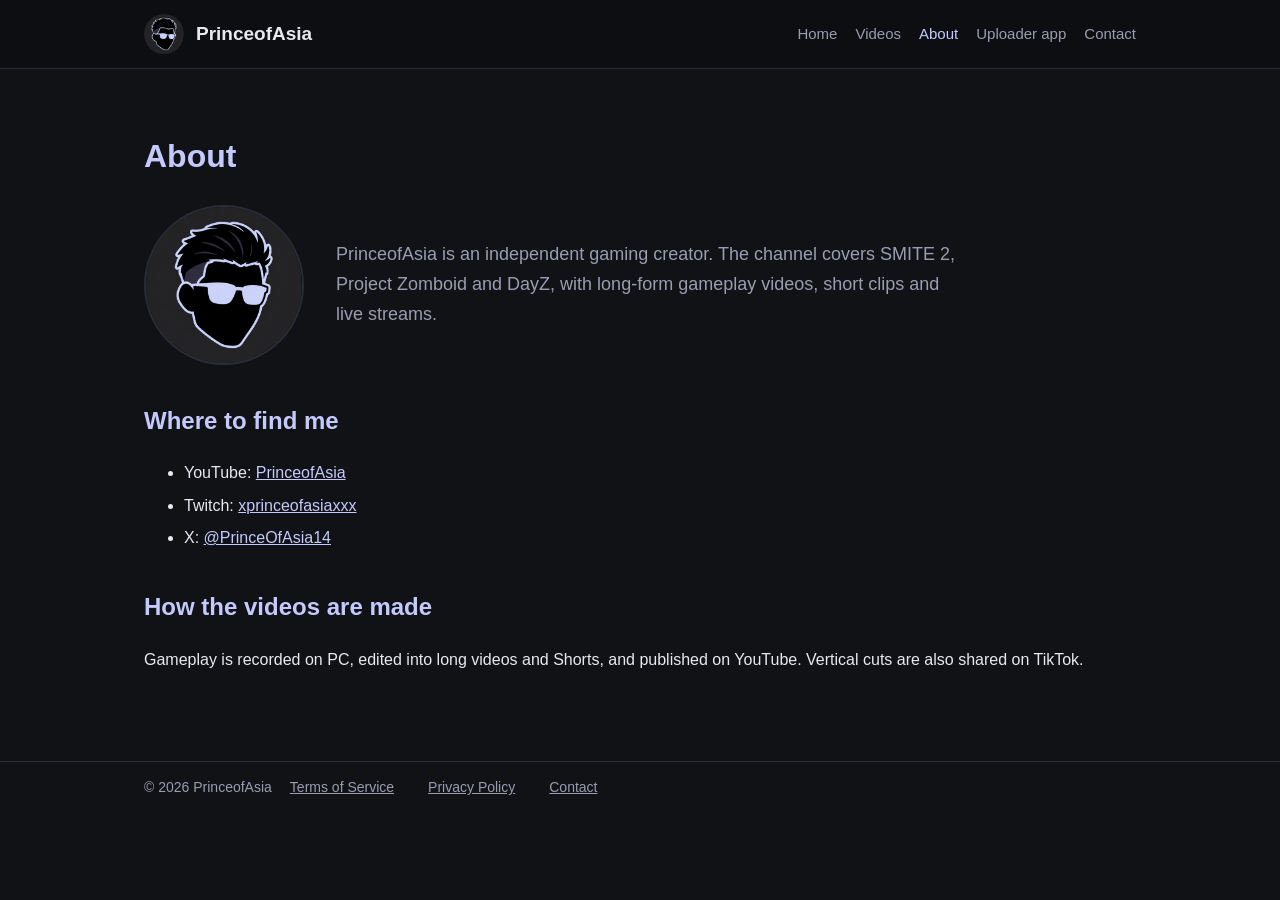
<file: about.html>
<!DOCTYPE html>
<html lang="en">
<head>
<meta charset="utf-8">
<meta name="viewport" content="width=device-width, initial-scale=1">
<title>About - PrinceofAsia</title>
<meta name="description" content="PrinceofAsia - gaming creator (SMITE 2, Project Zomboid, DayZ). Videos, streams and the PrinceofAsia Uploader app.">
<link rel="icon" href="favicon.ico" sizes="any">
<link rel="icon" type="image/png" sizes="32x32" href="favicon-32.png">
<link rel="apple-touch-icon" href="apple-touch-icon.png">
<link rel="stylesheet" href="style.css">
</head>
<body>
<header><div class="bar">
 <a class="brand" href="index.html"><img src="icon.jpg" alt="PrinceofAsia logo">PrinceofAsia</a>
 <nav><a href="index.html">Home</a><a href="videos.html">Videos</a><a href="about.html" class="on">About</a><a href="uploader.html">Uploader app</a><a href="contact.html">Contact</a></nav>
</div></header>
<main>

<h1>About</h1>
<div class="hero"><img src="icon.jpg" alt="PrinceofAsia"><div>
<p>PrinceofAsia is an independent gaming creator. The channel covers SMITE 2, Project Zomboid and DayZ, with long-form gameplay videos, short clips and live streams.</p></div></div>
<h2>Where to find me</h2>
<ul>
 <li>YouTube: <a href="https://www.youtube.com/channel/UCjkWuH7FgPsWin82f7kWfYQ" target="_blank" rel="noopener">PrinceofAsia</a></li>
 <li>Twitch: <a href="https://www.twitch.tv/xprinceofasiaxxx" target="_blank" rel="noopener">xprinceofasiaxxx</a></li>
 <li>X: <a href="https://x.com/PrinceOfAsia14" target="_blank" rel="noopener">@PrinceOfAsia14</a></li>
</ul>
<h2>How the videos are made</h2>
<p>Gameplay is recorded on PC, edited into long videos and Shorts, and published on YouTube. Vertical cuts are also shared on TikTok.</p>

</main>
<footer><div class="bar">
 <span>&copy; 2026 PrinceofAsia</span>
 <a href="terms.html">Terms of Service</a><a href="privacy.html">Privacy Policy</a><a href="contact.html">Contact</a>
</div></footer>
</body>
</html>
</file>
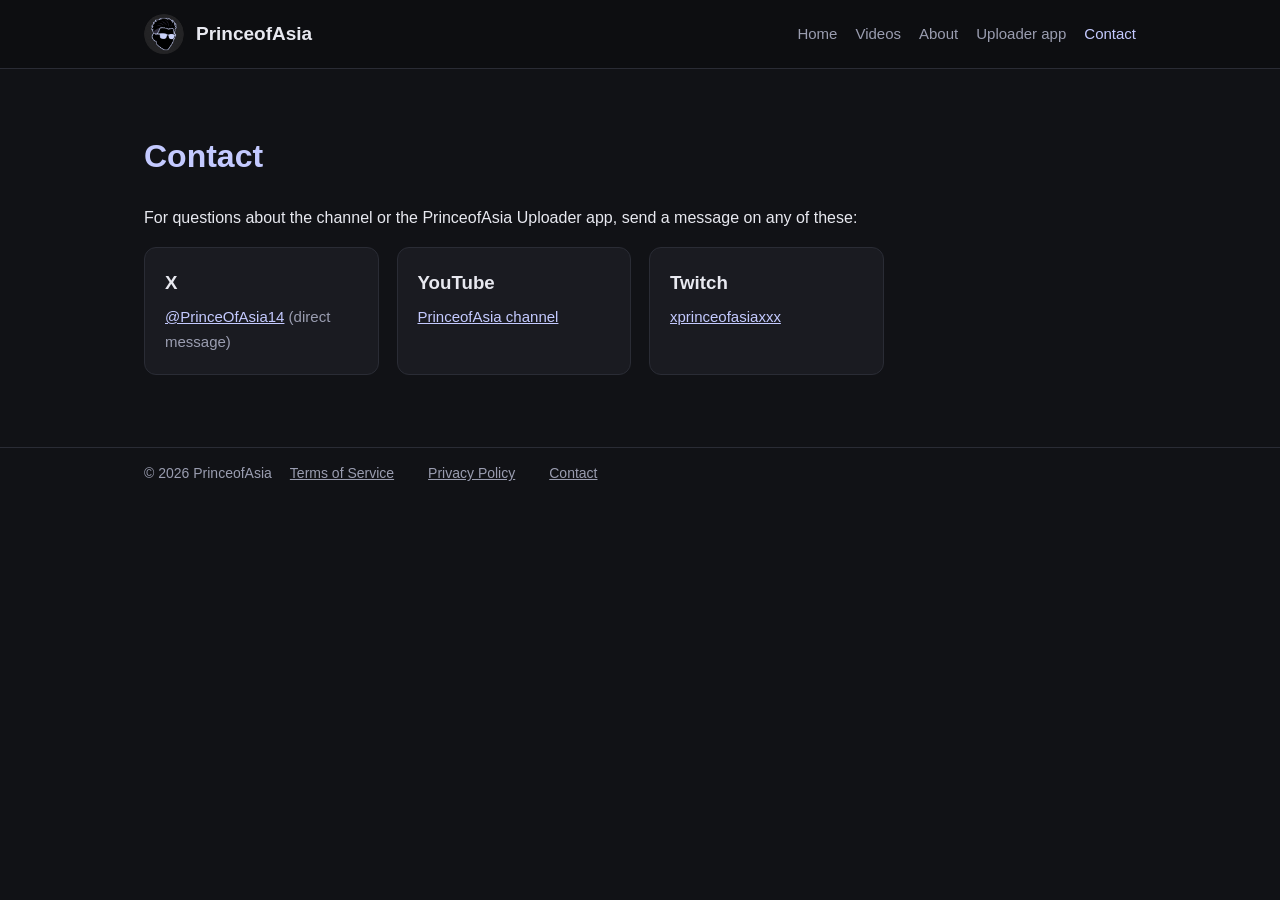
<file: contact.html>
<!DOCTYPE html>
<html lang="en">
<head>
<meta charset="utf-8">
<meta name="viewport" content="width=device-width, initial-scale=1">
<title>Contact - PrinceofAsia</title>
<meta name="description" content="PrinceofAsia - gaming creator (SMITE 2, Project Zomboid, DayZ). Videos, streams and the PrinceofAsia Uploader app.">
<link rel="icon" href="favicon.ico" sizes="any">
<link rel="icon" type="image/png" sizes="32x32" href="favicon-32.png">
<link rel="apple-touch-icon" href="apple-touch-icon.png">
<link rel="stylesheet" href="style.css">
</head>
<body>
<header><div class="bar">
 <a class="brand" href="index.html"><img src="icon.jpg" alt="PrinceofAsia logo">PrinceofAsia</a>
 <nav><a href="index.html">Home</a><a href="videos.html">Videos</a><a href="about.html">About</a><a href="uploader.html">Uploader app</a><a href="contact.html" class="on">Contact</a></nav>
</div></header>
<main>

<h1>Contact</h1>
<p>For questions about the channel or the PrinceofAsia Uploader app, send a message on any of these:</p>
<div class="grid">
 <div class="card"><h3>X</h3><p><a href="https://x.com/PrinceOfAsia14" target="_blank" rel="noopener">@PrinceOfAsia14</a> (direct message)</p></div>
 <div class="card"><h3>YouTube</h3><p><a href="https://www.youtube.com/channel/UCjkWuH7FgPsWin82f7kWfYQ" target="_blank" rel="noopener">PrinceofAsia channel</a></p></div>
 <div class="card"><h3>Twitch</h3><p><a href="https://www.twitch.tv/xprinceofasiaxxx" target="_blank" rel="noopener">xprinceofasiaxxx</a></p></div>
</div>

</main>
<footer><div class="bar">
 <span>&copy; 2026 PrinceofAsia</span>
 <a href="terms.html">Terms of Service</a><a href="privacy.html">Privacy Policy</a><a href="contact.html">Contact</a>
</div></footer>
</body>
</html>
</file>
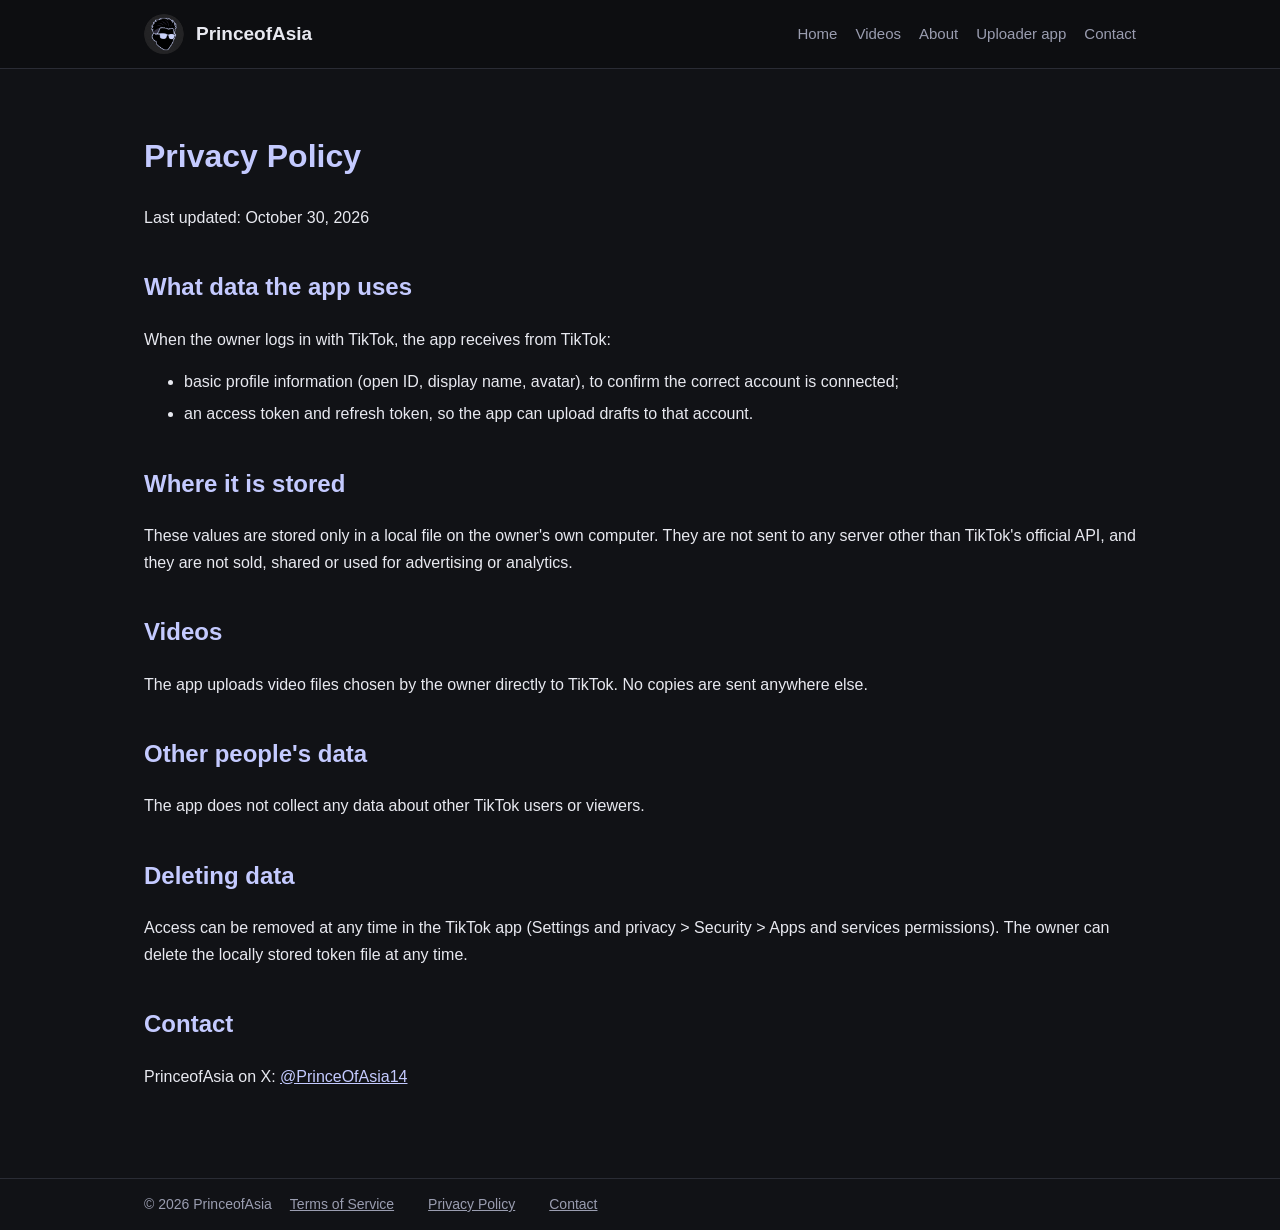
<file: privacy.html>
<!DOCTYPE html>
<html lang="en">
<head>
<meta charset="utf-8">
<meta name="viewport" content="width=device-width, initial-scale=1">
<title>Privacy Policy - PrinceofAsia Uploader</title>
<meta name="description" content="PrinceofAsia - gaming creator (SMITE 2, Project Zomboid, DayZ). Videos, streams and the PrinceofAsia Uploader app.">
<link rel="icon" href="favicon.ico" sizes="any">
<link rel="icon" type="image/png" sizes="32x32" href="favicon-32.png">
<link rel="apple-touch-icon" href="apple-touch-icon.png">
<link rel="stylesheet" href="style.css">
</head>
<body>
<header><div class="bar">
 <a class="brand" href="index.html"><img src="icon.jpg" alt="PrinceofAsia logo">PrinceofAsia</a>
 <nav><a href="index.html">Home</a><a href="videos.html">Videos</a><a href="about.html">About</a><a href="uploader.html">Uploader app</a><a href="contact.html">Contact</a></nav>
</div></header>
<main>

 <h1>Privacy Policy</h1>
 <p>Last updated: October 30, 2026</p>
 <h2>What data the app uses</h2>
 <p>When the owner logs in with TikTok, the app receives from TikTok:</p>
 <ul>
  <li>basic profile information (open ID, display name, avatar), to confirm the correct account is connected;</li>
  <li>an access token and refresh token, so the app can upload drafts to that account.</li>
 </ul>
 <h2>Where it is stored</h2>
 <p>These values are stored only in a local file on the owner's own computer. They are not sent to any server other than TikTok's official API,
 and they are not sold, shared or used for advertising or analytics.</p>
 <h2>Videos</h2>
 <p>The app uploads video files chosen by the owner directly to TikTok. No copies are sent anywhere else.</p>
 <h2>Other people's data</h2>
 <p>The app does not collect any data about other TikTok users or viewers.</p>
 <h2>Deleting data</h2>
 <p>Access can be removed at any time in the TikTok app (Settings and privacy &gt; Security &gt; Apps and services permissions). The owner can
 delete the locally stored token file at any time.</p>
 <h2>Contact</h2>
 <p>PrinceofAsia on X: <a href="https://x.com/PrinceOfAsia14">@PrinceOfAsia14</a></p>
 

</main>
<footer><div class="bar">
 <span>&copy; 2026 PrinceofAsia</span>
 <a href="terms.html">Terms of Service</a><a href="privacy.html">Privacy Policy</a><a href="contact.html">Contact</a>
</div></footer>
</body>
</html>
</file>
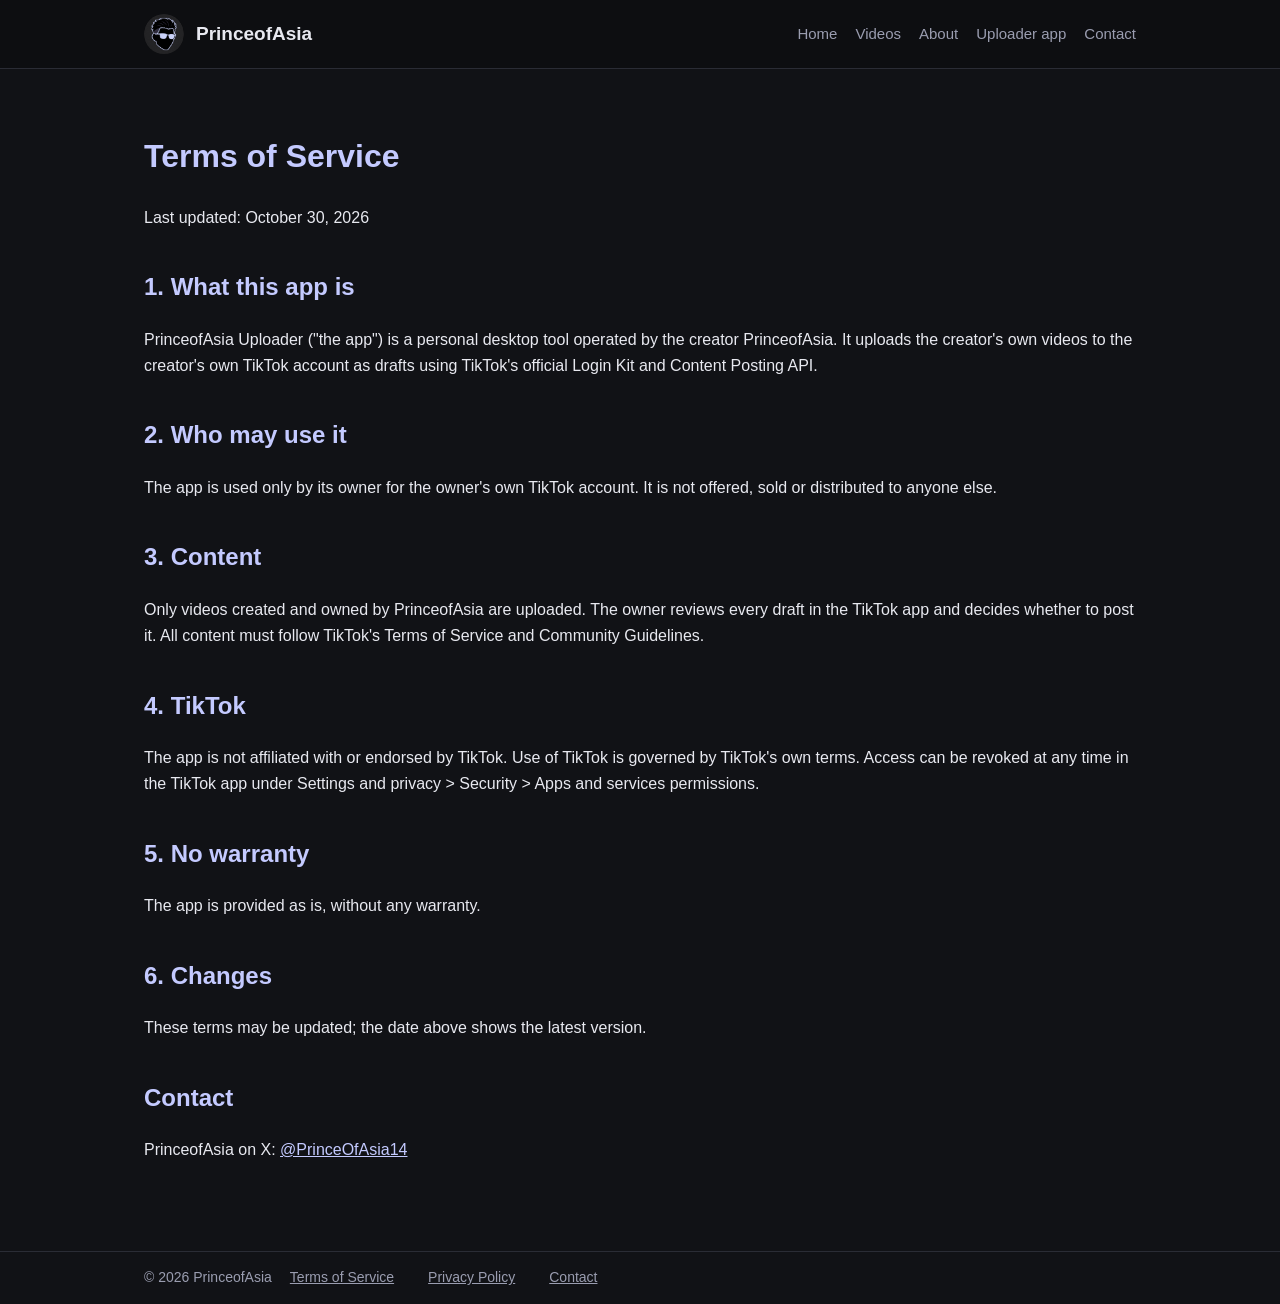
<file: terms.html>
<!DOCTYPE html>
<html lang="en">
<head>
<meta charset="utf-8">
<meta name="viewport" content="width=device-width, initial-scale=1">
<title>Terms of Service - PrinceofAsia Uploader</title>
<meta name="description" content="PrinceofAsia - gaming creator (SMITE 2, Project Zomboid, DayZ). Videos, streams and the PrinceofAsia Uploader app.">
<link rel="icon" href="favicon.ico" sizes="any">
<link rel="icon" type="image/png" sizes="32x32" href="favicon-32.png">
<link rel="apple-touch-icon" href="apple-touch-icon.png">
<link rel="stylesheet" href="style.css">
</head>
<body>
<header><div class="bar">
 <a class="brand" href="index.html"><img src="icon.jpg" alt="PrinceofAsia logo">PrinceofAsia</a>
 <nav><a href="index.html">Home</a><a href="videos.html">Videos</a><a href="about.html">About</a><a href="uploader.html">Uploader app</a><a href="contact.html">Contact</a></nav>
</div></header>
<main>

 <h1>Terms of Service</h1>
 <p>Last updated: October 30, 2026</p>
 <h2>1. What this app is</h2>
 <p>PrinceofAsia Uploader ("the app") is a personal desktop tool operated by the creator PrinceofAsia. It uploads the creator's own videos
 to the creator's own TikTok account as drafts using TikTok's official Login Kit and Content Posting API.</p>
 <h2>2. Who may use it</h2>
 <p>The app is used only by its owner for the owner's own TikTok account. It is not offered, sold or distributed to anyone else.</p>
 <h2>3. Content</h2>
 <p>Only videos created and owned by PrinceofAsia are uploaded. The owner reviews every draft in the TikTok app and decides whether to post it.
 All content must follow TikTok's Terms of Service and Community Guidelines.</p>
 <h2>4. TikTok</h2>
 <p>The app is not affiliated with or endorsed by TikTok. Use of TikTok is governed by TikTok's own terms. Access can be revoked at any time in the
 TikTok app under Settings and privacy &gt; Security &gt; Apps and services permissions.</p>
 <h2>5. No warranty</h2>
 <p>The app is provided as is, without any warranty.</p>
 <h2>6. Changes</h2>
 <p>These terms may be updated; the date above shows the latest version.</p>
 <h2>Contact</h2>
 <p>PrinceofAsia on X: <a href="https://x.com/PrinceOfAsia14">@PrinceOfAsia14</a></p>
 

</main>
<footer><div class="bar">
 <span>&copy; 2026 PrinceofAsia</span>
 <a href="terms.html">Terms of Service</a><a href="privacy.html">Privacy Policy</a><a href="contact.html">Contact</a>
</div></footer>
</body>
</html>
</file>
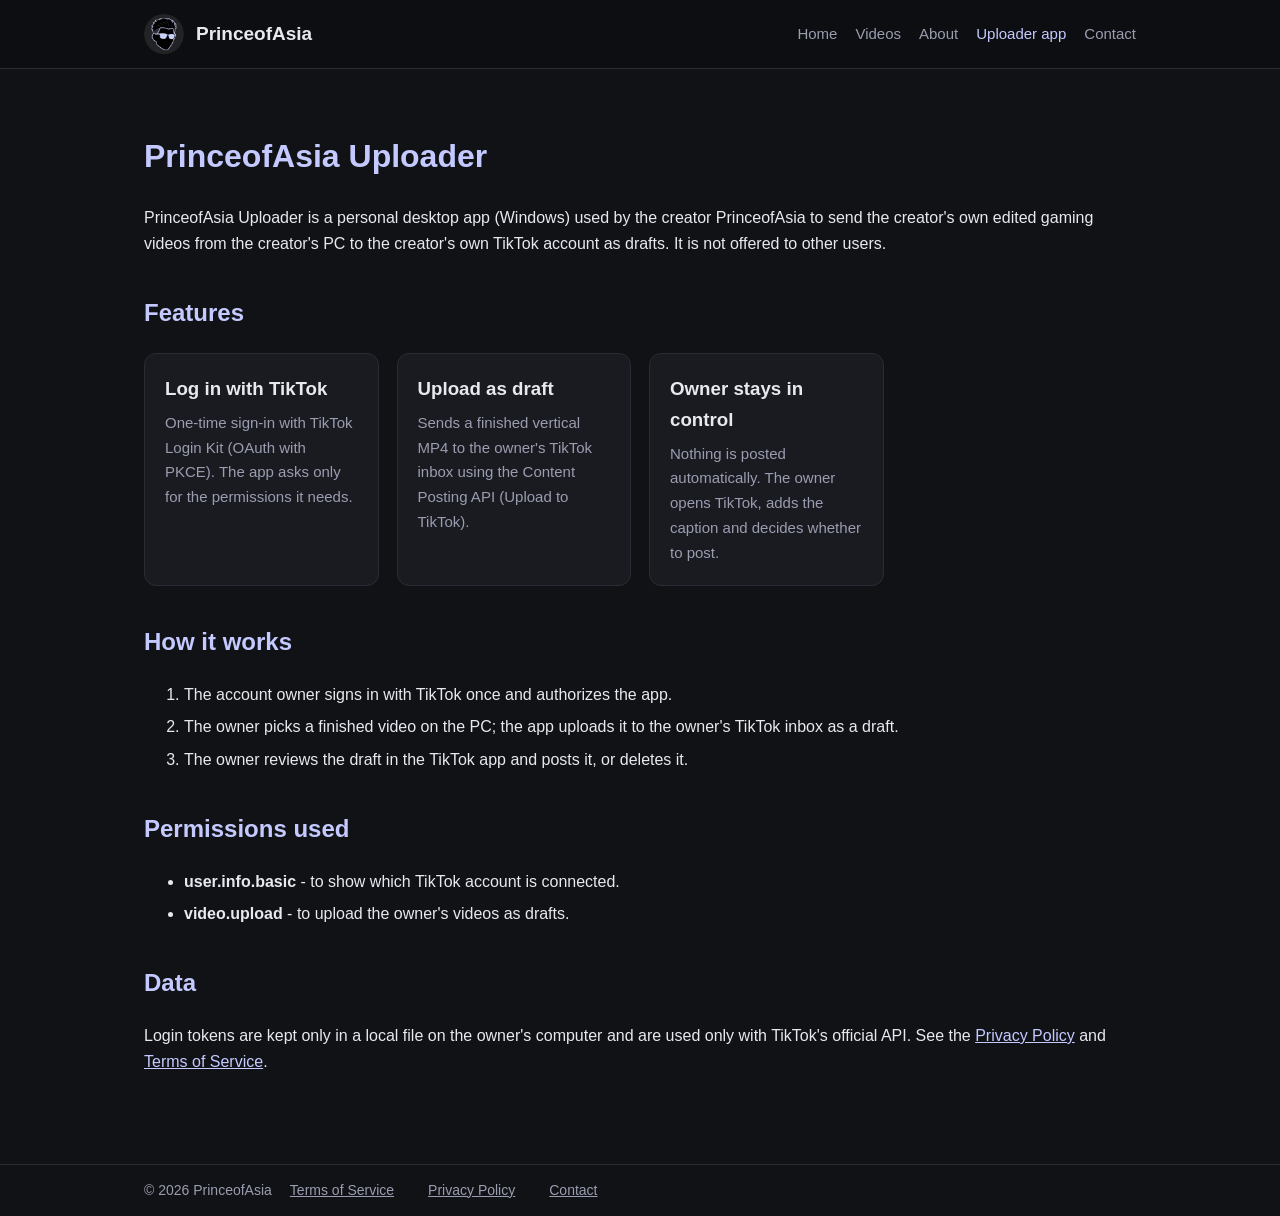
<file: uploader.html>
<!DOCTYPE html>
<html lang="en">
<head>
<meta charset="utf-8">
<meta name="viewport" content="width=device-width, initial-scale=1">
<title>PrinceofAsia Uploader - TikTok draft uploader</title>
<meta name="description" content="PrinceofAsia - gaming creator (SMITE 2, Project Zomboid, DayZ). Videos, streams and the PrinceofAsia Uploader app.">
<link rel="icon" href="favicon.ico" sizes="any">
<link rel="icon" type="image/png" sizes="32x32" href="favicon-32.png">
<link rel="apple-touch-icon" href="apple-touch-icon.png">
<link rel="stylesheet" href="style.css">
</head>
<body>
<header><div class="bar">
 <a class="brand" href="index.html"><img src="icon.jpg" alt="PrinceofAsia logo">PrinceofAsia</a>
 <nav><a href="index.html">Home</a><a href="videos.html">Videos</a><a href="about.html">About</a><a href="uploader.html" class="on">Uploader app</a><a href="contact.html">Contact</a></nav>
</div></header>
<main>

<h1>PrinceofAsia Uploader</h1>
<p>PrinceofAsia Uploader is a personal desktop app (Windows) used by the creator PrinceofAsia to send the creator's own edited gaming videos from the creator's PC
to the creator's own TikTok account as drafts. It is not offered to other users.</p>
<h2>Features</h2>
<div class="grid">
 <div class="card"><h3>Log in with TikTok</h3><p>One-time sign-in with TikTok Login Kit (OAuth with PKCE). The app asks only for the permissions it needs.</p></div>
 <div class="card"><h3>Upload as draft</h3><p>Sends a finished vertical MP4 to the owner's TikTok inbox using the Content Posting API (Upload to TikTok).</p></div>
 <div class="card"><h3>Owner stays in control</h3><p>Nothing is posted automatically. The owner opens TikTok, adds the caption and decides whether to post.</p></div>
</div>
<h2>How it works</h2>
<ol>
 <li>The account owner signs in with TikTok once and authorizes the app.</li>
 <li>The owner picks a finished video on the PC; the app uploads it to the owner's TikTok inbox as a draft.</li>
 <li>The owner reviews the draft in the TikTok app and posts it, or deletes it.</li>
</ol>
<h2>Permissions used</h2>
<ul>
 <li><b>user.info.basic</b> - to show which TikTok account is connected.</li>
 <li><b>video.upload</b> - to upload the owner's videos as drafts.</li>
</ul>
<h2>Data</h2>
<p>Login tokens are kept only in a local file on the owner's computer and are used only with TikTok's official API. See the <a href="privacy.html">Privacy Policy</a> and <a href="terms.html">Terms of Service</a>.</p>

</main>
<footer><div class="bar">
 <span>&copy; 2026 PrinceofAsia</span>
 <a href="terms.html">Terms of Service</a><a href="privacy.html">Privacy Policy</a><a href="contact.html">Contact</a>
</div></footer>
</body>
</html>
</file>
<file: style.css>
:root{--bg:#111216;--card:#1a1b21;--line:#2a2c35;--text:#e8e9f0;--muted:#9a9db0;--accent:#c4caff}
*{box-sizing:border-box}
body{margin:0;font-family:"Segoe UI",Arial,sans-serif;background:var(--bg);color:var(--text);line-height:1.65}
a{color:var(--accent)}
header{border-bottom:1px solid var(--line);background:#0d0e11}
.bar{max-width:1040px;margin:0 auto;padding:14px 24px;display:flex;align-items:center;gap:18px;flex-wrap:wrap}
.brand{display:flex;align-items:center;gap:12px;text-decoration:none;color:var(--text);font-weight:700;font-size:19px;margin-right:auto}
.brand img{width:40px;height:40px;border-radius:50%}
nav a{color:var(--muted);text-decoration:none;margin-left:18px;font-size:15px}
nav a:hover,nav a.on{color:var(--accent)}
main{max-width:1040px;margin:0 auto;padding:40px 24px 24px}
.hero{display:flex;gap:32px;align-items:center;flex-wrap:wrap;margin-bottom:28px}
.hero img{width:160px;height:160px;border-radius:50%;border:2px solid var(--line)}
.hero h1{margin:0 0 8px;font-size:40px;color:var(--accent)}
.hero p{margin:0;color:var(--muted);max-width:620px;font-size:18px}
h1{color:var(--accent)} h2{color:var(--accent);margin-top:36px}
.grid{display:grid;grid-template-columns:repeat(auto-fill,minmax(230px,1fr));gap:18px}
.card{background:var(--card);border:1px solid var(--line);border-radius:12px;padding:20px}
.card h3{margin:0 0 6px;color:var(--text)}
.card p{margin:0;color:var(--muted);font-size:15px}
.vid{background:var(--card);border:1px solid var(--line);border-radius:12px;overflow:hidden;text-decoration:none;color:var(--text);display:block}
.vid img{width:100%;aspect-ratio:16/9;object-fit:cover;display:block;background:#000}
.vid span{display:block;padding:12px 14px;font-size:15px}
.btn{display:inline-block;background:var(--accent);color:#111216;padding:10px 18px;border-radius:8px;text-decoration:none;font-weight:600;margin:6px 10px 0 0}
.btn.alt{background:transparent;color:var(--accent);border:1px solid var(--accent)}
ol li,ul li{margin-bottom:6px}
footer{border-top:1px solid var(--line);margin-top:48px}
footer .bar{color:var(--muted);font-size:14px}
footer a{color:var(--muted);margin-right:16px}
</file>
